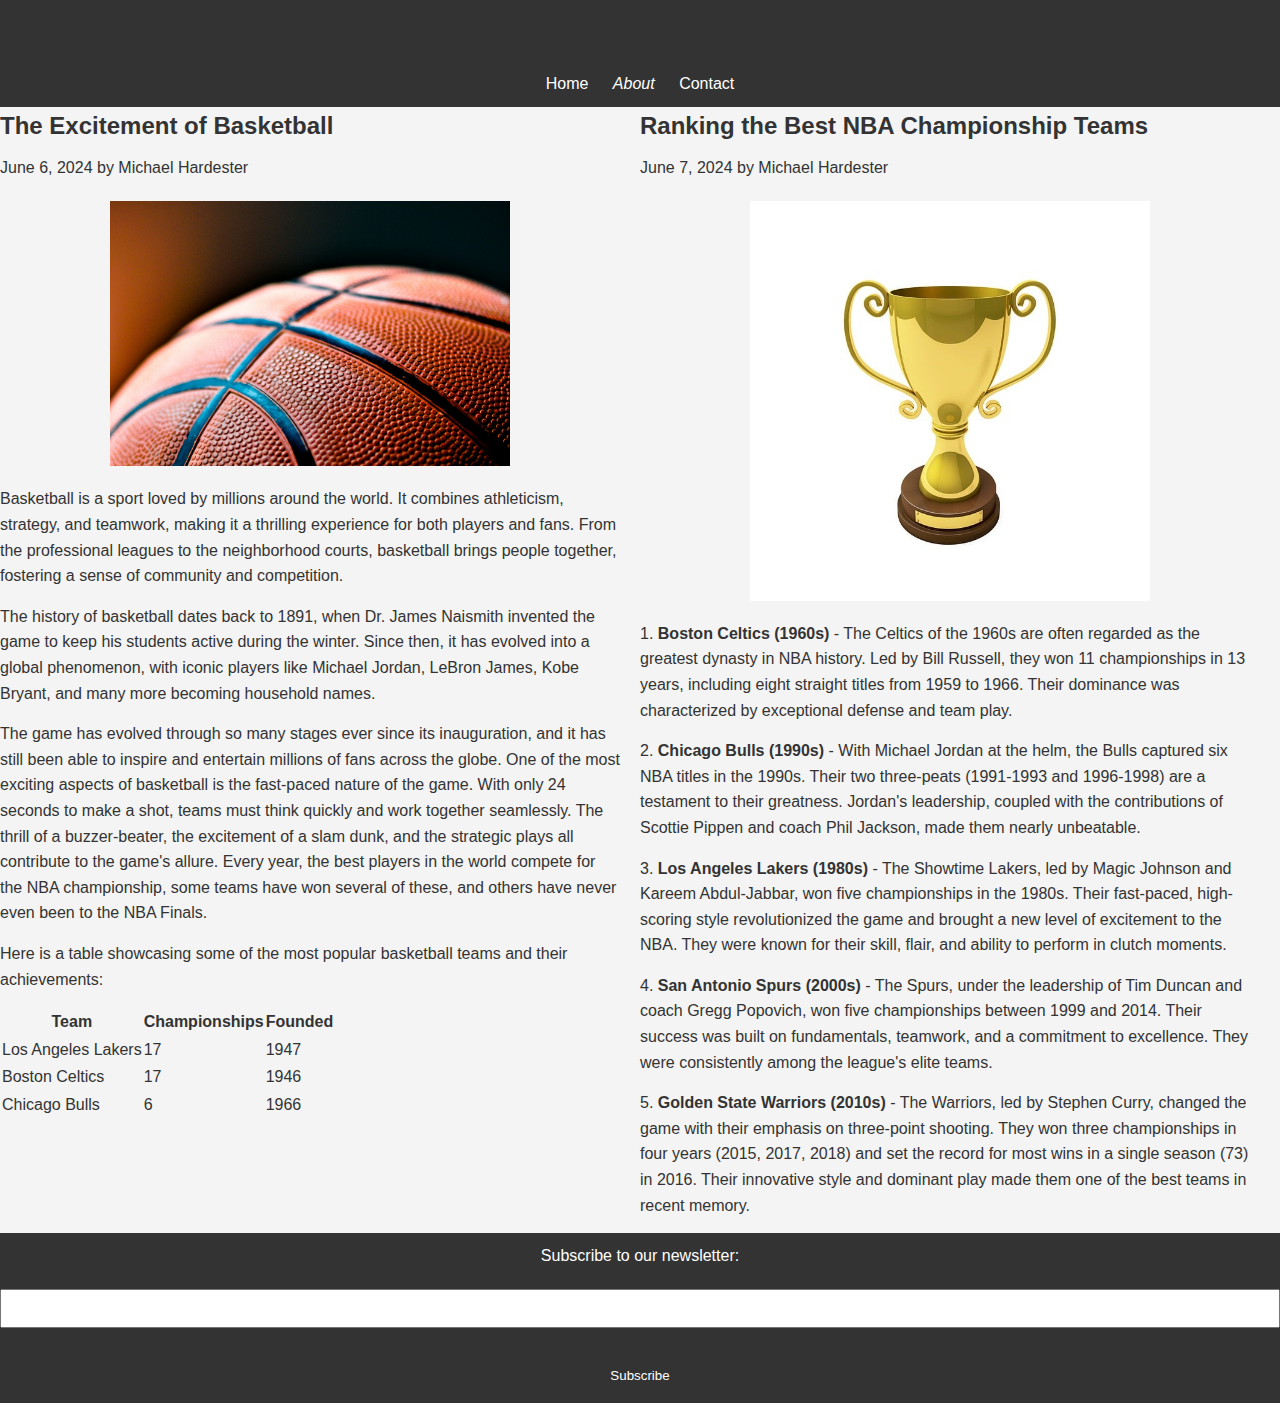
<file: index.html>
<!DOCTYPE html>
<html lang="en">
<head>
    <meta charset="UTF-8">
    <meta name="viewport" content="width=device-width, initial-scale=1.0">
    <title>My Blog - Home</title>
    <link rel="stylesheet" href="styles.css">
</head>
<body>
    <header>
        <h1>My Blog</h1>
        <nav>
            <ul>
                <li><a href="index.html">Home</a></li>
                <li><a href="about.html">About</a></li>
                <li><a href="contact.html">Contact</a></li>
            </ul>
        </nav>
    </header>

    <main>
        <article>
            <h2>The Excitement of Basketball</h2>
            <p><time datetime="2024-06-06">June 6, 2024</time> by <span>Michael Hardester</span></p>
            <img src="kylie-osullivan-BfaBLVCBTI8-unsplash.jpg" alt="Basketball">
            <p>Basketball is a sport loved by millions around the world. It combines athleticism, strategy, and teamwork, making it a thrilling experience for both players and fans. From the professional leagues to the neighborhood courts, basketball brings people together, fostering a sense of community and competition.</p>
            <p>The history of basketball dates back to 1891, when Dr. James Naismith invented the game to keep his students active during the winter. Since then, it has evolved into a global phenomenon, with iconic players like Michael Jordan, LeBron James, Kobe Bryant, and many more becoming household names.</p>
            <p>The game has evolved through so many stages ever since its inauguration, and it has still been able to inspire and entertain millions of fans across the globe. One of the most exciting aspects of basketball is the fast-paced nature of the game. With only 24 seconds to make a shot, teams must think quickly and work together seamlessly. The thrill of a buzzer-beater, the excitement of a slam dunk, and the strategic plays all contribute to the game's allure. Every year, the best players in the world compete for the NBA championship, some teams have won several of these, and others have never even been to the NBA Finals.</p>
            <p>Here is a table showcasing some of the most popular basketball teams and their achievements:</p>
            <table>
                <thead>
                    <tr>
                        <th>Team</th>
                        <th>Championships</th>
                        <th>Founded</th>
                    </tr>
                </thead>
                <tbody>
                    <tr>
                        <td>Los Angeles Lakers</td>
                        <td>17</td>
                        <td>1947</td>
                    </tr>
                    <tr>
                        <td>Boston Celtics</td>
                        <td>17</td>
                        <td>1946</td>
                    </tr>
                    <tr>
                        <td>Chicago Bulls</td>
                        <td>6</td>
                        <td>1966</</td>
                    </tr>
                </tbody>
            </table>
        </article>

        <article>
            <h2>Ranking the Best NBA Championship Teams</h2>
            <p><time datetime="2024-06-07">June 7, 2024</time> by <span>Michael Hardester</span></p>
            <img src="cup-1015644_640.jpg" alt="Trophy">
            <p>1. <strong>Boston Celtics (1960s)</strong> - The Celtics of the 1960s are often regarded as the greatest dynasty in NBA history. Led by Bill Russell, they won 11 championships in 13 years, including eight straight titles from 1959 to 1966. Their dominance was characterized by exceptional defense and team play.</p>
            <p>2. <strong>Chicago Bulls (1990s)</strong> - With Michael Jordan at the helm, the Bulls captured six NBA titles in the 1990s. Their two three-peats (1991-1993 and 1996-1998) are a testament to their greatness. Jordan's leadership, coupled with the contributions of Scottie Pippen and coach Phil Jackson, made them nearly unbeatable.</p>
            <p>3. <strong>Los Angeles Lakers (1980s)</strong> - The Showtime Lakers, led by Magic Johnson and Kareem Abdul-Jabbar, won five championships in the 1980s. Their fast-paced, high-scoring style revolutionized the game and brought a new level of excitement to the NBA. They were known for their skill, flair, and ability to perform in clutch moments.</p>
            <p>4. <strong>San Antonio Spurs (2000s)</strong> - The Spurs, under the leadership of Tim Duncan and coach Gregg Popovich, won five championships between 1999 and 2014. Their success was built on fundamentals, teamwork, and a commitment to excellence. They were consistently among the league's elite teams.</p>
            <p>5. <strong>Golden State Warriors (2010s)</strong> - The Warriors, led by Stephen Curry, changed the game with their emphasis on three-point shooting. They won three championships in four years (2015, 2017, 2018) and set the record for most wins in a single season (73) in 2016. Their innovative style and dominant play made them one of the best teams in recent memory.</p>
        </article>
    </main>

    <footer>
        <form action="#" method="post">
            <label for="email">Subscribe to our newsletter:</label>
            <input type="email" id="email" name="email" required>
            <button type="submit">Subscribe</button>
        </form>
    </footer>
</body>
</html>
</file>
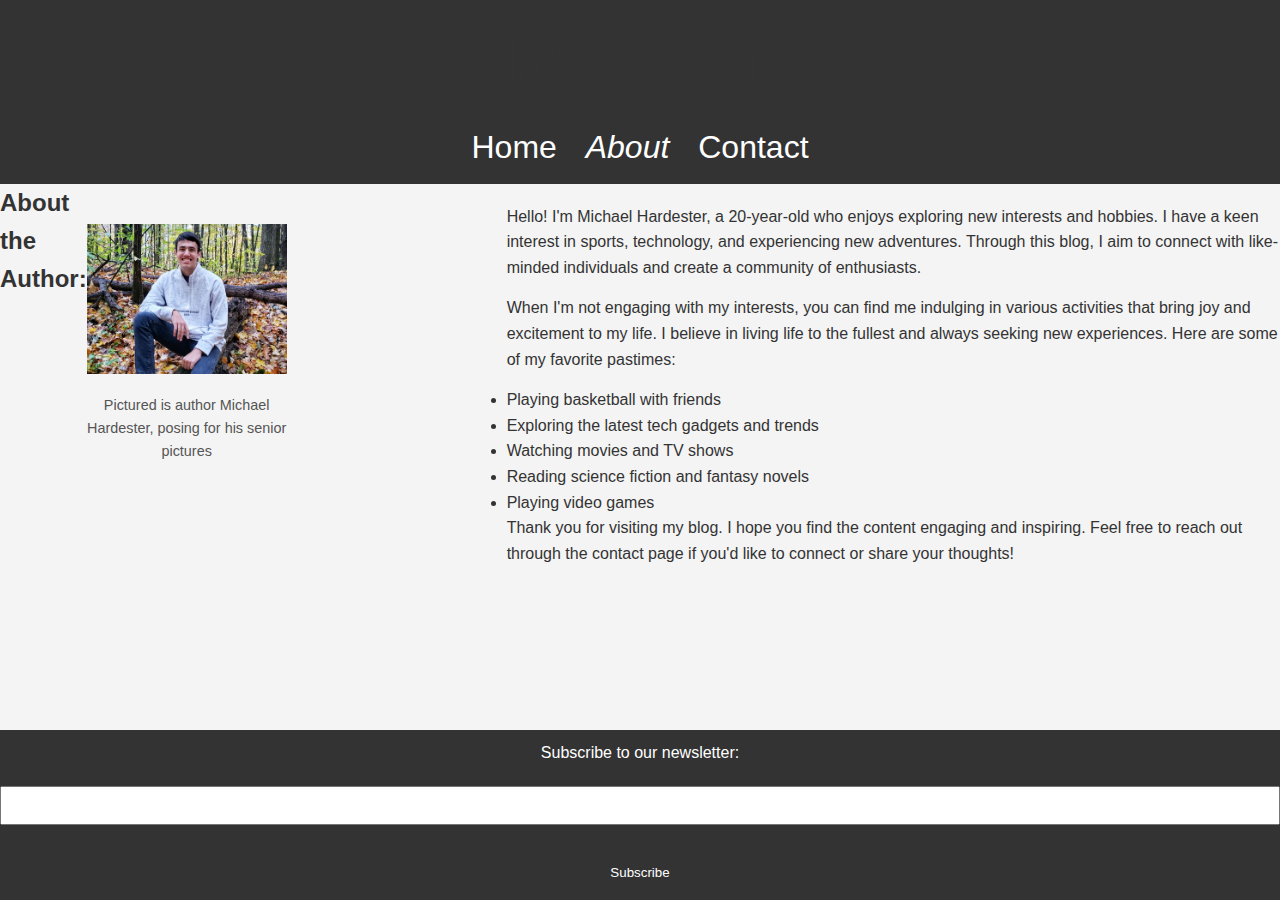
<file: about.html>
<!DOCTYPE html>
<html lang="en">
<head>
    <meta charset="UTF-8">
    <meta name="viewport" content="width=device-width, initial-scale=1.0">
    <title>My Blog - About</title>
    <link rel="stylesheet" href="styles.css">
</head>
<body>
    <header id="main-header">
        <h1>My Blog</h1>
        <nav>
            <ul>
                <li><a href="index.html">Home</a></li>
                <li><a href="about.html">About</a></li>
                <li><a href="contact.html">Contact</a></li>
            </ul>
        </nav>
    </header>

    <main>
        <h2>About the Author:</h2>
        <figure>
            <img src="IMG_1034.JPG" alt="Author Image" id="about-author">
            <figcaption>Pictured is author Michael Hardester, posing for his senior pictures</figcaption>
        </figure>
        <div class="content">
            <p>Hello! I'm Michael Hardester, a 20-year-old who enjoys exploring new interests and hobbies. I have a keen interest in sports, technology, and experiencing new adventures. Through this blog, I aim to connect with like-minded individuals and create a community of enthusiasts.</p>
            <p>When I'm not engaging with my interests, you can find me indulging in various activities that bring joy and excitement to my life. I believe in living life to the fullest and always seeking new experiences. Here are some of my favorite pastimes:</p>
            <ul>
                <li>Playing basketball with friends</li>
                <li>Exploring the latest tech gadgets and trends</li>
                <li>Watching movies and TV shows</li>
                <li>Reading science fiction and fantasy novels</li>
                <li>Playing video games</li>
            </ul>
            <p>Thank you for visiting my blog. I hope you find the content engaging and inspiring. Feel free to reach out through the contact page if you'd like to connect or share your thoughts!</p>
        </div>
    </main>

    <footer>
        <form action="#" method="post">
            <label for="email">Subscribe to our newsletter:</label>
            <input type="email" id="email" name="email" required>
            <button type="submit">Subscribe</button>
        </form>
    </footer>
</body>
</html>
</file>
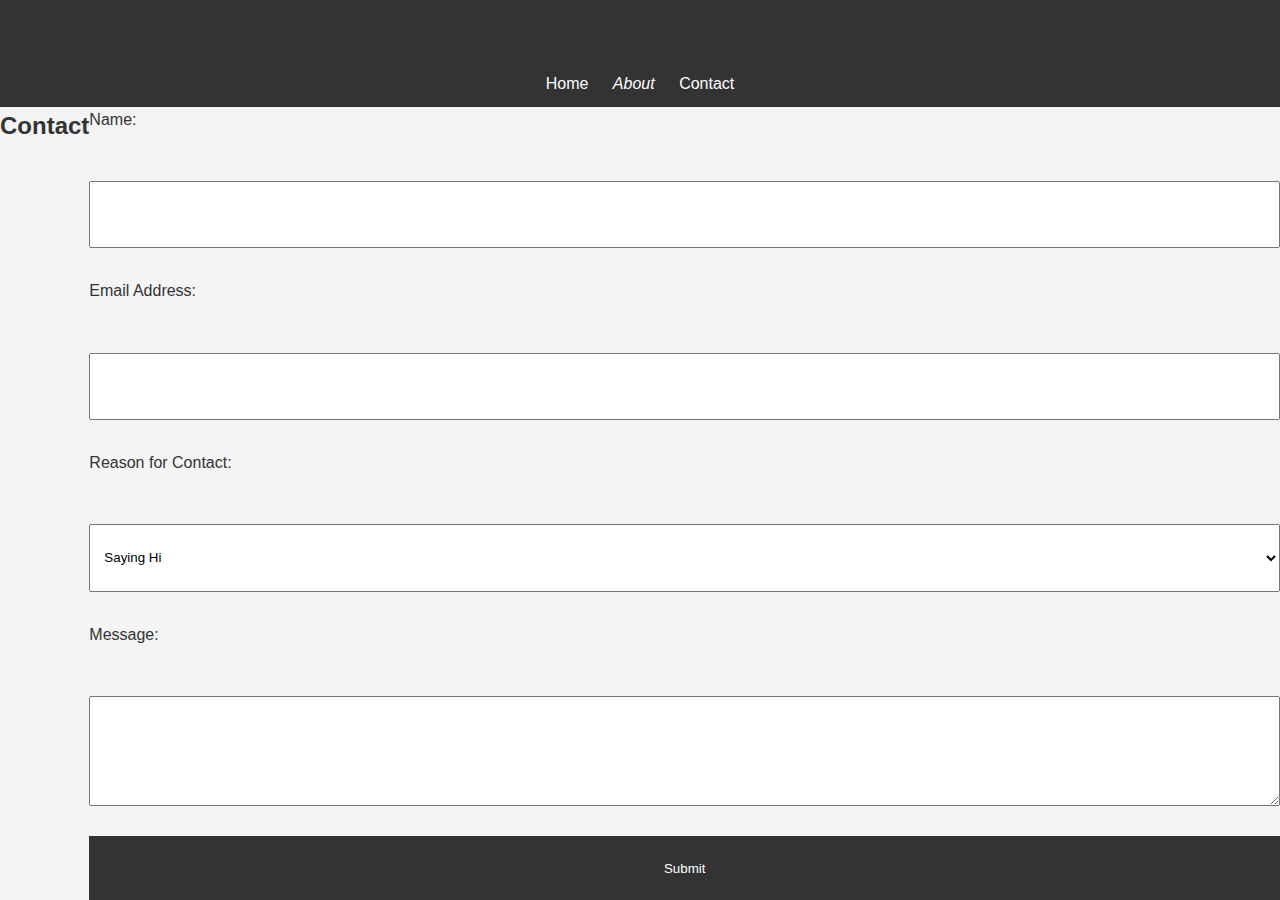
<file: contact.html>
<!DOCTYPE html>
<html lang="en">
<head>
    <meta charset="UTF-8">
    <meta name="viewport" content="width=device-width, initial-scale=1.0">
    <title>My Blog - Contact</title>
    <link rel="stylesheet" href="styles.css">
</head>
<body>
    <header>
        <h1>My Blog</h1>
        <nav>
            <ul>
                <li><a href="index.html">Home</a></li>
                <li><a href="about.html">About</a></li>
                <li><a href="contact.html">Contact</a></li>
            </ul>
        </nav>
    </header>

    <main>
        <h2>Contact</h2>
        <form action="#" method="post">
            <label for="name">Name:</label>
            <input type="text" id="name" name="name" required>

            <label for="email">Email Address:</label>
            <input type="email" id="email" name="email" required>

            <label for="reason">Reason for Contact:</label>
            <select id="reason" name="reason">
                <option value="hi">Saying Hi</option>
                <option value="contractor">Looking for a Contractor</option>
                <option value="interview">Interested in an Interview</option>
            </select>

            <label for="message">Message:</label>
            <textarea id="message" name="message" rows="4" required></textarea>

            <button type="submit">Submit</button>
        </form>
    </main>
</body>
</html>
</file>
<file: styles.css>
/* Basic Reset */
* {
    margin: 0;
    padding: 0;
    box-sizing: border-box;
}

/* Body and Typography */
body {
    font-family: Arial, sans-serif;
    line-height: 1.6;
    background-color: #f4f4f4;
    color: #333;
    display: flex;
    flex-direction: column;
    min-height: 100vh;
}

h1, h2, h3 {
    margin-bottom: 10px;
    color: #333;
}

p {
    margin-bottom: 15px;
}

img {
    max-width: 100%;
    height: auto;
}

/* Header */
header {
    background-color: #333;
    color: white;
    padding: 10px 0;
    text-align: center;
    position: sticky;
    top: 0;
    z-index: 1000;
}

nav ul {
    list-style: none;
    padding: 0;
}

nav ul li {
    display: inline;
    margin: 0 10px;
}

nav ul li a {
    color: white;
    text-decoration: none;
}

/* Main Content */
main {
    display: flex;
    justify-content: space-between;
    flex: 1;
}

article {
    flex: 2;
    margin-right: 20px;
}

aside {
    flex: 1;
    background-color: #eee;
    padding: 20px;
}

/* Floated Image with Caption */
figure {
    max-width: 200px;
    margin: 20px auto;
    text-align: center;
}

figure img {
    max-width: 100%;
}

figcaption {
    font-size: 0.9em;
    color: #555;
    margin-top: 10px;
}

/* Multi-Column Form Layout */
form {
    display: flex;
    flex-wrap: wrap;
    gap: 20px;
}

form label {
    flex: 1 1 100%;
}

form input, form select, form textarea {
    flex: 1 1 100%;
    padding: 10px;
    margin-bottom: 10px;
}

form button {
    flex: 1 1 auto;
    padding: 10px 20px;
    background-color: #333;
    color: white;
    border: none;
    cursor: pointer;
}

/* Footer */
footer {
    background-color: #333;
    color: white;
    text-align: center;
    padding: 10px 0;
    margin-top: auto;
    width: 100%;
}

/* ID Selector */
#main-header {
    font-size: 2em;
    padding: 10px;
}

/* Class Selector */
.highlight {
    color: #e8491d;
}

/* Attribute Selector */
a[href*="about"] {
    font-style: italic;
}

/* Adjustments for the about page image */
#about-author {
    max-width: 200px;
    display: block;
    margin: 20px auto;
}

figcaption {
    text-align: center;
    font-size: 0.9em;
    color: #555;
    margin-top: 10px;
}

.content {
    margin-top: 20px;
    margin-left: 220px; /* Add margin to the left of the content */
}

/* Adjustments for image issues */
article img {
    max-width: 400px;
    display: block;
    margin: 20px auto;
}
</file>
